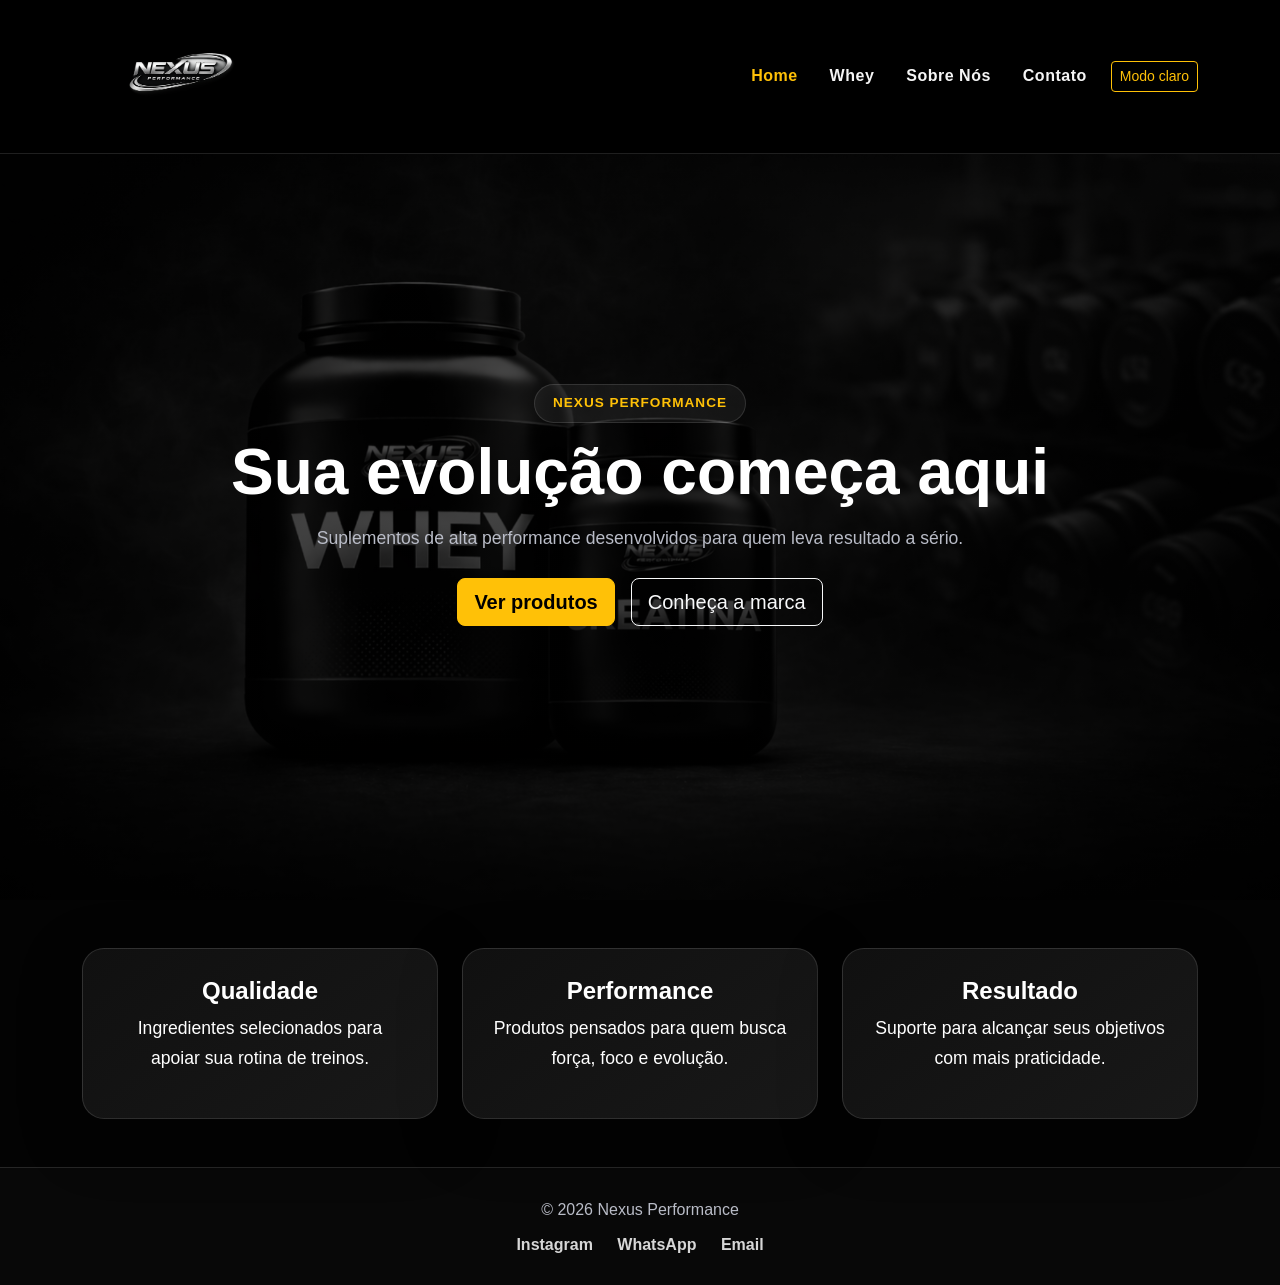
<file: index.html>
<!DOCTYPE html>
<html lang="pt-br">
<head>
    <meta charset="UTF-8">
    <meta name="viewport" content="width=device-width, initial-scale=1.0">
    <title>Nexus Performance | Home</title>
    <link href="https://cdn.jsdelivr.net/npm/bootstrap@5.3.3/dist/css/bootstrap.min.css" rel="stylesheet">
    <link rel="stylesheet" href="style.css">
</head>
<body>
    <nav class="navbar navbar-expand-lg navbar-dark fixed-top nav-nexus">
        <div class="container">
            <a class="navbar-brand" href="index.html">
                <img src="ChatGPT Image 26 de fev. de 2026, 19_39_35.png" alt="Logo Nexus Performance">
            </a>
            <button class="navbar-toggler" type="button" data-bs-toggle="collapse" data-bs-target="#menu" aria-controls="menu" aria-expanded="false" aria-label="Abrir menu">
                <span class="navbar-toggler-icon"></span>
            </button>
            <div class="collapse navbar-collapse" id="menu">
                <ul class="navbar-nav ms-auto gap-lg-3">
                    <li class="nav-item"><a class="nav-link active" href="index.html">Home</a></li>
                    <li class="nav-item"><a class="nav-link" href="whey.html">Whey</a></li>
                    <li class="nav-item"><a class="nav-link" href="sobre.html">Sobre Nós</a></li>
                    <li class="nav-item"><a class="nav-link" href="contato.html">Contato</a></li>
                </ul>
            </div>
            <button id="themeToggle" class="btn btn-sm btn-outline-warning ms-lg-3 mt-3 mt-lg-0" type="button">Modo claro</button>
        </div>
    </nav>

    <header class="hero d-flex align-items-center text-center">
        <div class="container hero-content">
            <span class="tag">Nexus Performance</span>
            <h1>Sua evolução começa aqui</h1>
            <p>Suplementos de alta performance desenvolvidos para quem leva resultado a sério.</p>
            <div class="d-flex justify-content-center gap-3 flex-wrap mt-4">
                <a href="whey.html" class="btn btn-warning btn-lg fw-bold">Ver produtos</a>
                <a href="sobre.html" class="btn btn-outline-light btn-lg">Conheça a marca</a>
            </div>
        </div>
    </header>

    <main>
        <section class="container py-5">
            <div class="row g-4 text-center">
                <div class="col-md-4">
                    <div class="card-nexus h-100">
                        <h2>Qualidade</h2>
                        <p>Ingredientes selecionados para apoiar sua rotina de treinos.</p>
                    </div>
                </div>
                <div class="col-md-4">
                    <div class="card-nexus h-100">
                        <h2>Performance</h2>
                        <p>Produtos pensados para quem busca força, foco e evolução.</p>
                    </div>
                </div>
                <div class="col-md-4">
                    <div class="card-nexus h-100">
                        <h2>Resultado</h2>
                        <p>Suporte para alcançar seus objetivos com mais praticidade.</p>
                    </div>
                </div>
            </div>
        </section>
    </main>

    <footer>
        <p>&copy; 2026 Nexus Performance</p>
        <div class="redes">
            <a href="#">Instagram</a>
            <a href="#">WhatsApp</a>
            <a href="#">Email</a>
        </div>
    </footer>

    <script src="https://cdn.jsdelivr.net/npm/bootstrap@5.3.3/dist/js/bootstrap.bundle.min.js"></script>
    <script src="script.js"></script>
</body>
</html>
</file>
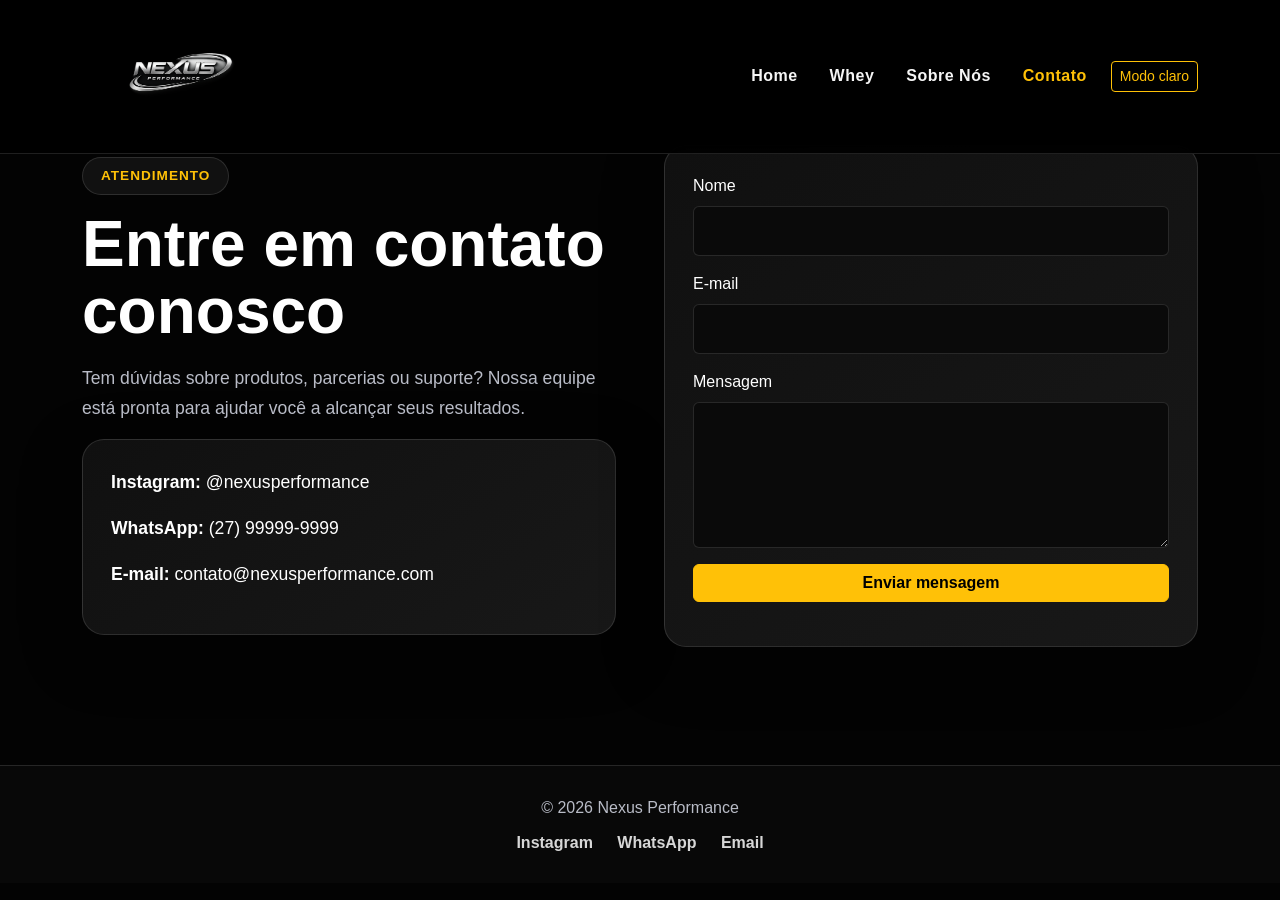
<file: contato.html>
<!DOCTYPE html>
<html lang="pt-br">
<head>
    <meta charset="UTF-8">
    <meta name="viewport" content="width=device-width, initial-scale=1.0">
    <title>Nexus Performance | Contato</title>
    <link href="https://cdn.jsdelivr.net/npm/bootstrap@5.3.3/dist/css/bootstrap.min.css" rel="stylesheet">
    <link rel="stylesheet" href="style.css">
</head>
<body>
    <nav class="navbar navbar-expand-lg navbar-dark fixed-top nav-nexus">
        <div class="container">
            <a class="navbar-brand" href="index.html">
                <img src="ChatGPT Image 26 de fev. de 2026, 19_39_35.png" alt="Logo Nexus Performance">
            </a>
            <button class="navbar-toggler" type="button" data-bs-toggle="collapse" data-bs-target="#menu" aria-controls="menu" aria-expanded="false" aria-label="Abrir menu">
                <span class="navbar-toggler-icon"></span>
            </button>
            <div class="collapse navbar-collapse" id="menu">
                <ul class="navbar-nav ms-auto gap-lg-3">
                    <li class="nav-item"><a class="nav-link" href="index.html">Home</a></li>
                    <li class="nav-item"><a class="nav-link" href="whey.html">Whey</a></li>
                    <li class="nav-item"><a class="nav-link" href="sobre.html">Sobre Nós</a></li>
                    <li class="nav-item"><a class="nav-link active" href="contato.html">Contato</a></li>
                </ul>
            </div>
            <button id="themeToggle" class="btn btn-sm btn-outline-warning ms-lg-3 mt-3 mt-lg-0" type="button">Modo claro</button>
        </div>
    </nav>

    <main class="page-space container">
        <section class="row g-5 align-items-center">
            <div class="col-lg-6">
                <span class="tag">Atendimento</span>
                <h1>Entre em contato conosco</h1>
                <p class="text-secondary-nexus">Tem dúvidas sobre produtos, parcerias ou suporte? Nossa equipe está pronta para ajudar você a alcançar seus resultados.</p>
                <div class="contact-info">
                    <p><strong>Instagram:</strong> @nexusperformance</p>
                    <p><strong>WhatsApp:</strong> (27) 99999-9999</p>
                    <p><strong>E-mail:</strong> contato@nexusperformance.com</p>
                </div>
            </div>
            <div class="col-lg-6">
                <form class="form-card" id="formContato">
                    <div class="mb-3">
                        <label for="nome" class="form-label">Nome</label>
                        <input type="text" class="form-control" id="nome" name="nome" required>
                    </div>
                    <div class="mb-3">
                        <label for="email" class="form-label">E-mail</label>
                        <input type="email" class="form-control" id="email" name="email" required>
                    </div>
                    <div class="mb-3">
                        <label for="mensagem" class="form-label">Mensagem</label>
                        <textarea class="form-control" id="mensagem" name="mensagem" rows="5" required></textarea>
                    </div>
                    <button type="submit" class="btn btn-warning fw-bold w-100">Enviar mensagem</button>
                                    <p id="mensagemContato" class="mensagem-contato mt-3 mb-0"></p>
                </form>
            </div>
        </section>
    </main>

    <footer>
        <p>&copy; 2026 Nexus Performance</p>
        <div class="redes">
            <a href="#">Instagram</a>
            <a href="#">WhatsApp</a>
            <a href="#">Email</a>
        </div>
    </footer>

    <script src="https://cdn.jsdelivr.net/npm/bootstrap@5.3.3/dist/js/bootstrap.bundle.min.js"></script>
    <script src="script.js"></script>
</body>
</html>
</file>
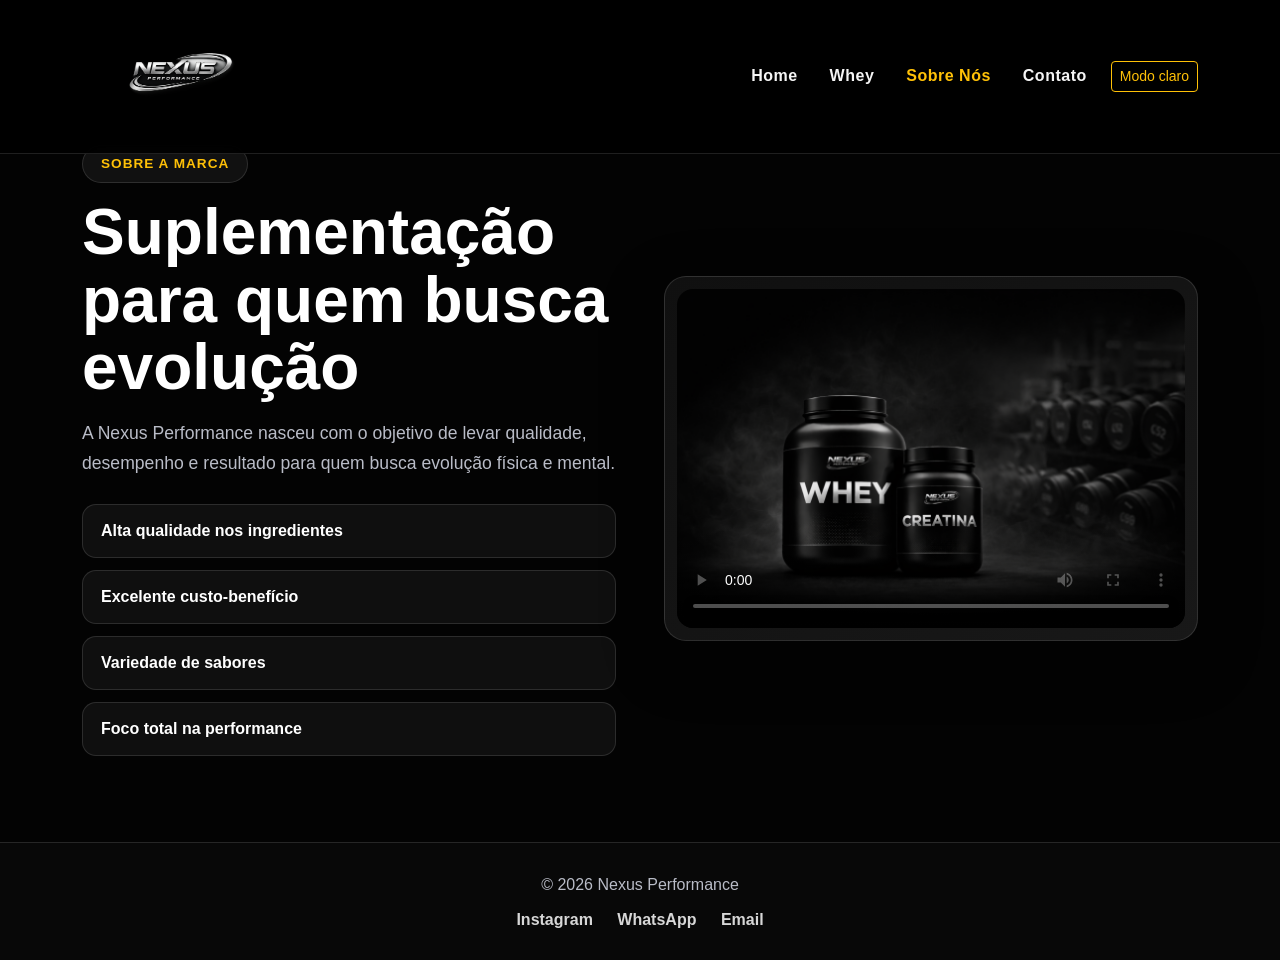
<file: sobre.html>
<!DOCTYPE html>
<html lang="pt-br">
<head>
    <meta charset="UTF-8">
    <meta name="viewport" content="width=device-width, initial-scale=1.0">
    <title>Nexus Performance | Sobre Nós</title>
    <link href="https://cdn.jsdelivr.net/npm/bootstrap@5.3.3/dist/css/bootstrap.min.css" rel="stylesheet">
    <link rel="stylesheet" href="style.css">
</head>
<body>
    <nav class="navbar navbar-expand-lg navbar-dark fixed-top nav-nexus">
        <div class="container">
            <a class="navbar-brand" href="index.html">
                <img src="ChatGPT Image 26 de fev. de 2026, 19_39_35.png" alt="Logo Nexus Performance">
            </a>
            <button class="navbar-toggler" type="button" data-bs-toggle="collapse" data-bs-target="#menu" aria-controls="menu" aria-expanded="false" aria-label="Abrir menu">
                <span class="navbar-toggler-icon"></span>
            </button>
            <div class="collapse navbar-collapse" id="menu">
                <ul class="navbar-nav ms-auto gap-lg-3">
                    <li class="nav-item"><a class="nav-link" href="index.html">Home</a></li>
                    <li class="nav-item"><a class="nav-link" href="whey.html">Whey</a></li>
                    <li class="nav-item"><a class="nav-link active" href="sobre.html">Sobre Nós</a></li>
                    <li class="nav-item"><a class="nav-link" href="contato.html">Contato</a></li>
                </ul>
            </div>
            <button id="themeToggle" class="btn btn-sm btn-outline-warning ms-lg-3 mt-3 mt-lg-0" type="button">Modo claro</button>
        </div>
    </nav>

    <main class="page-space container">
        <section class="row align-items-center g-5">
            <div class="col-lg-6">
                <span class="tag">Sobre a marca</span>
                <h1>Suplementação para quem busca evolução</h1>
                <p class="text-secondary-nexus">A Nexus Performance nasceu com o objetivo de levar qualidade, desempenho e resultado para quem busca evolução física e mental.</p>
                <ul class="beneficios">
                    <li>Alta qualidade nos ingredientes</li>
                    <li>Excelente custo-benefício</li>
                    <li>Variedade de sabores</li>
                    <li>Foco total na performance</li>
                </ul>
            </div>
            <div class="col-lg-6">
                <div class="video-box">
                    <video controls class="w-100" poster="fundo certo.png">
                        <source src="Video_Com_Legendas_e_Fundo_Preto.mp4" type="video/mp4">
                        Seu navegador não suporta vídeo.
                    </video>
                </div>
            </div>
        </section>
    </main>

    <footer>
        <p>&copy; 2026 Nexus Performance</p>
        <div class="redes">
            <a href="#">Instagram</a>
            <a href="#">WhatsApp</a>
            <a href="#">Email</a>
        </div>
    </footer>

    <script src="https://cdn.jsdelivr.net/npm/bootstrap@5.3.3/dist/js/bootstrap.bundle.min.js"></script>
    <script src="script.js"></script>
</body>
</html>
</file>
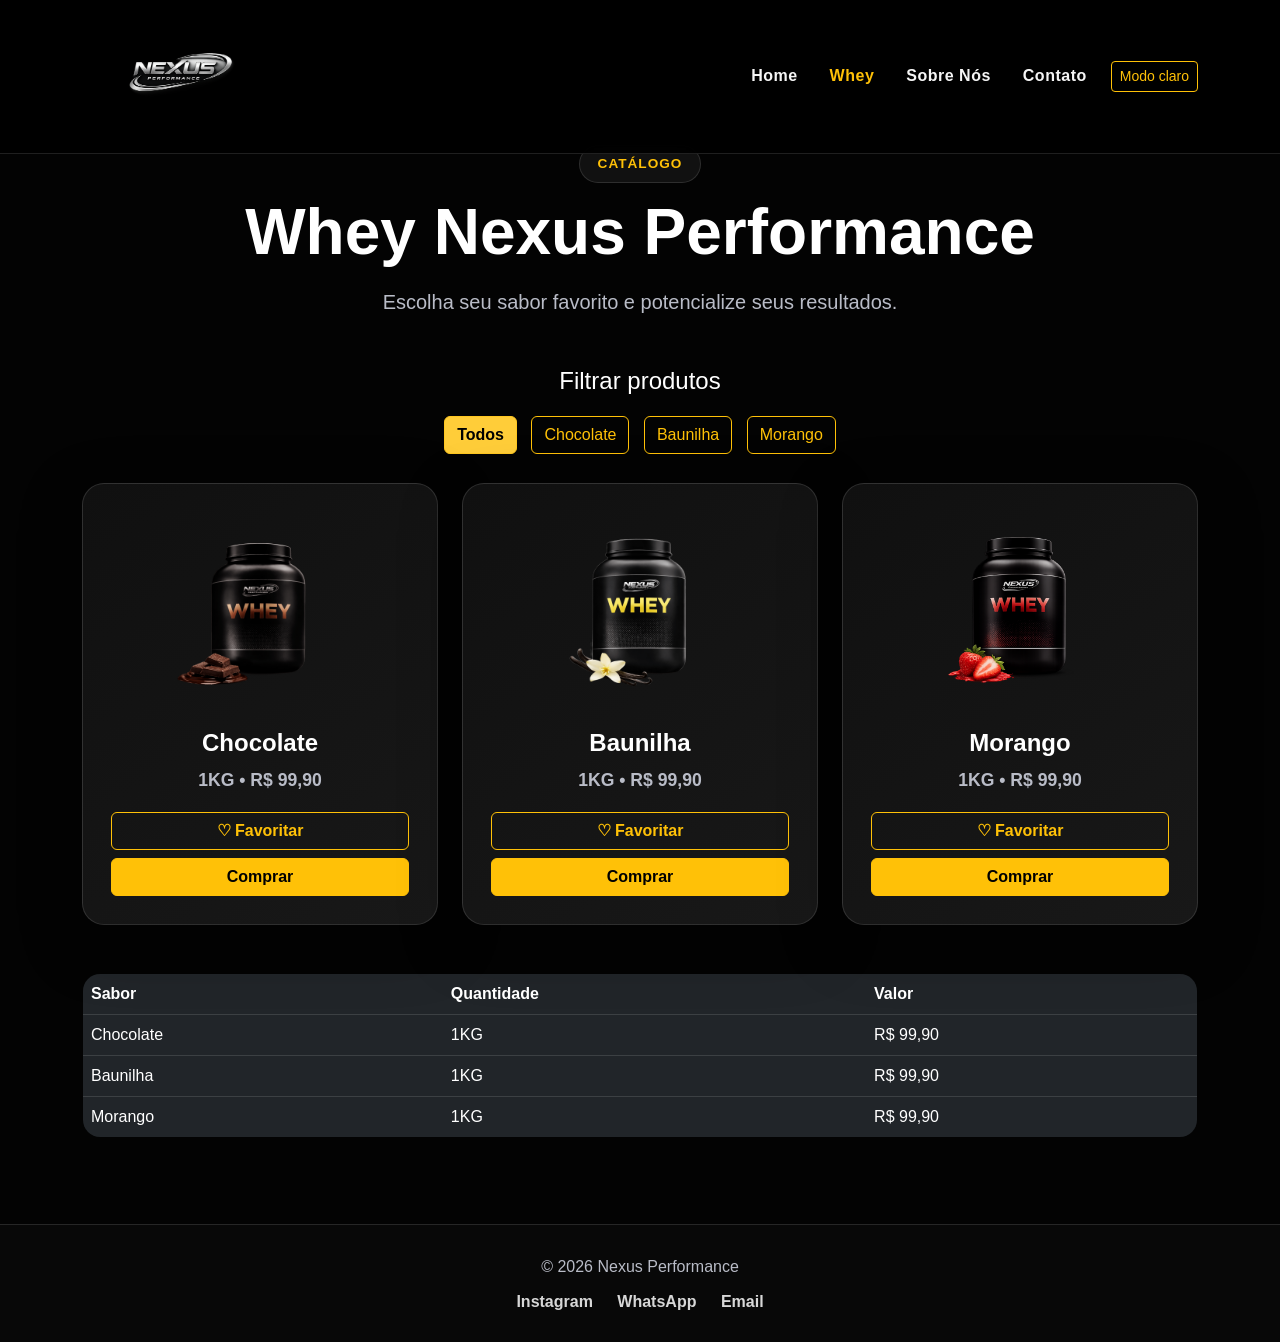
<file: whey.html>
<!DOCTYPE html>
<html lang="pt-br">
<head>
    <meta charset="UTF-8">
    <meta name="viewport" content="width=device-width, initial-scale=1.0">
    <title>Nexus Performance | Whey</title>
    <link href="https://cdn.jsdelivr.net/npm/bootstrap@5.3.3/dist/css/bootstrap.min.css" rel="stylesheet">
    <link rel="stylesheet" href="style.css">
</head>
<body>
    <nav class="navbar navbar-expand-lg navbar-dark fixed-top nav-nexus">
        <div class="container">
            <a class="navbar-brand" href="index.html">
                <img src="ChatGPT Image 26 de fev. de 2026, 19_39_35.png" alt="Logo Nexus Performance">
            </a>
            <button class="navbar-toggler" type="button" data-bs-toggle="collapse" data-bs-target="#menu" aria-controls="menu" aria-expanded="false" aria-label="Abrir menu">
                <span class="navbar-toggler-icon"></span>
            </button>
            <div class="collapse navbar-collapse" id="menu">
                <ul class="navbar-nav ms-auto gap-lg-3">
                    <li class="nav-item"><a class="nav-link" href="index.html">Home</a></li>
                    <li class="nav-item"><a class="nav-link active" href="whey.html">Whey</a></li>
                    <li class="nav-item"><a class="nav-link" href="sobre.html">Sobre Nós</a></li>
                    <li class="nav-item"><a class="nav-link" href="contato.html">Contato</a></li>
                </ul>
            </div>
            <button id="themeToggle" class="btn btn-sm btn-outline-warning ms-lg-3 mt-3 mt-lg-0" type="button">Modo claro</button>
        </div>
    </nav>

    <main class="page-space container">
        <section class="text-center mb-5">
            <span class="tag">Catálogo</span>
            <h1>Whey Nexus Performance</h1>
            <p class="lead text-secondary-nexus">Escolha seu sabor favorito e potencialize seus resultados.</p>
        </section>

        <section class="filtro-produtos text-center mb-4">
            <h2 class="h4 mb-3">Filtrar produtos</h2>
            <button class="btn btn-warning fw-bold filtro-btn active" type="button" data-filter="todos">Todos</button>
            <button class="btn btn-outline-warning filtro-btn" type="button" data-filter="chocolate">Chocolate</button>
            <button class="btn btn-outline-warning filtro-btn" type="button" data-filter="baunilha">Baunilha</button>
            <button class="btn btn-outline-warning filtro-btn" type="button" data-filter="morango">Morango</button>
        </section>

        <section class="row g-4" id="listaProdutos">
            <div class="col-md-4 produto-item" data-sabor="chocolate">
                <div class="product-card h-100">
                    <img src="cc4c6f28-0168-49e9-a411-be5b89554f25.png" alt="Whey sabor chocolate" class="img-fluid">
                    <h2>Chocolate</h2>
                    <p>1KG • R$ 99,90</p>
                    <button type="button" class="btn btn-outline-warning fw-bold w-100 mb-2 favorito-btn">♡ Favoritar</button>
                    <a href="contato.html" class="btn btn-warning fw-bold w-100">Comprar</a>
                </div>
            </div>
            <div class="col-md-4 produto-item" data-sabor="baunilha">
                <div class="product-card h-100">
                    <img src="ChatGPT Image 30 de mar. de 2026, 23_37_22 (1).png" alt="Whey sabor baunilha" class="img-fluid">
                    <h2>Baunilha</h2>
                    <p>1KG • R$ 99,90</p>
                    <button type="button" class="btn btn-outline-warning fw-bold w-100 mb-2 favorito-btn">♡ Favoritar</button>
                    <a href="contato.html" class="btn btn-warning fw-bold w-100">Comprar</a>
                </div>
            </div>
            <div class="col-md-4 produto-item" data-sabor="morango">
                <div class="product-card h-100">
                    <img src="de53046f-ea9e-466f-a074-8883a6ea00af.png" alt="Whey sabor morango" class="img-fluid">
                    <h2>Morango</h2>
                    <p>1KG • R$ 99,90</p>
                    <button type="button" class="btn btn-outline-warning fw-bold w-100 mb-2 favorito-btn">♡ Favoritar</button>
                    <a href="contato.html" class="btn btn-warning fw-bold w-100">Comprar</a>
                </div>
            </div>
        </section>

        <p id="mensagemFiltro" class="text-center text-secondary-nexus mt-4"></p>

        <section class="table-responsive mt-5">
            <table class="table table-dark table-hover align-middle tabela-precos">
                <thead>
                    <tr>
                        <th>Sabor</th>
                        <th>Quantidade</th>
                        <th>Valor</th>
                    </tr>
                </thead>
                <tbody>
                    <tr><td>Chocolate</td><td>1KG</td><td>R$ 99,90</td></tr>
                    <tr><td>Baunilha</td><td>1KG</td><td>R$ 99,90</td></tr>
                    <tr><td>Morango</td><td>1KG</td><td>R$ 99,90</td></tr>
                </tbody>
            </table>
        </section>
    </main>

    <footer>
        <p>&copy; 2026 Nexus Performance</p>
        <div class="redes">
            <a href="#">Instagram</a>
            <a href="#">WhatsApp</a>
            <a href="#">Email</a>
        </div>
    </footer>

    <script src="https://cdn.jsdelivr.net/npm/bootstrap@5.3.3/dist/js/bootstrap.bundle.min.js"></script>
    <script src="script.js"></script>
</body>
</html>
</file>
<file: style.css>
:root {
    --bg: #030303;
    --bg-soft: #101010;
    --text: #ffffff;
    --muted: #b9bcc7;
    --accent: #ffc107;
    --border: rgba(255, 255, 255, 0.12);
}

* {
    box-sizing: border-box;
}

body {
    margin: 0;
    font-family: Arial, Helvetica, sans-serif;
    background: var(--bg);
    color: var(--text);
}

.nav-nexus {
    background: rgba(0, 0, 0, 0.92);
    border-bottom: 1px solid var(--border);
    backdrop-filter: blur(8px);
}

.navbar-brand img {
    width: 190px;
    height: auto;
}

.nav-link {
    color: #f5f5f5 !important;
    font-weight: 700;
    letter-spacing: 0.5px;
}

.nav-link:hover,
.nav-link.active {
    color: var(--accent) !important;
}

.hero {
    min-height: 100vh;
    padding-top: 110px;
    background:
        linear-gradient(rgba(0, 0, 0, 0.55), rgba(0, 0, 0, 0.85)),
        url('fundo certo.png') center/cover no-repeat;
}

.hero-content {
    max-width: 900px;
}

.tag {
    display: inline-block;
    padding: 8px 18px;
    margin-bottom: 16px;
    border: 1px solid var(--border);
    border-radius: 999px;
    color: var(--accent);
    background: rgba(255, 255, 255, 0.06);
    font-weight: 700;
    text-transform: uppercase;
    font-size: 0.85rem;
    letter-spacing: 1px;
}

h1 {
    font-size: clamp(2.2rem, 5vw, 4.6rem);
    font-weight: 900;
    line-height: 1.05;
    margin-bottom: 18px;
}

h2 {
    font-size: 1.5rem;
    font-weight: 800;
}

p {
    font-size: 1.1rem;
    line-height: 1.7;
}

.hero p,
.text-secondary-nexus {
    color: var(--muted);
}

.page-space {
    padding-top: 145px;
    padding-bottom: 70px;
    min-height: 85vh;
}

.card-nexus,
.product-card,
.form-card,
.video-box,
.contact-info {
    background: linear-gradient(145deg, #101010, #181818);
    border: 1px solid var(--border);
    border-radius: 22px;
    padding: 28px;
    box-shadow: 0 18px 60px rgba(0, 0, 0, 0.35);
}

.product-card {
    text-align: center;
    transition: transform 0.25s ease, border 0.25s ease;
}

.product-card:hover {
    transform: translateY(-8px);
    border-color: rgba(255, 193, 7, 0.6);
}

.product-card img {
    width: 100%;
    max-height: 330px;
    object-fit: contain;
    margin-bottom: 18px;
}

.product-card p {
    color: var(--muted);
    font-weight: 700;
}

.tabela-precos {
    border-radius: 18px;
    overflow: hidden;
    border: 1px solid var(--border);
}

.beneficios {
    padding-left: 0;
    list-style: none;
    margin-top: 25px;
}

.beneficios li {
    margin-bottom: 12px;
    padding: 14px 18px;
    border: 1px solid var(--border);
    border-radius: 14px;
    background: rgba(255, 255, 255, 0.05);
    font-weight: 700;
}

.video-box {
    padding: 12px;
}

.video-box video {
    border-radius: 16px;
    display: block;
}

.form-control {
    background: #0a0a0a;
    border: 1px solid var(--border);
    color: white;
    padding: 12px 14px;
}

.form-control:focus {
    background: #0a0a0a;
    color: white;
    border-color: var(--accent);
    box-shadow: 0 0 0 0.2rem rgba(255, 193, 7, 0.15);
}

footer {
    background: #080808;
    border-top: 1px solid var(--border);
    text-align: center;
    padding: 28px 15px;
}

footer p {
    margin-bottom: 10px;
    color: var(--muted);
    font-size: 1rem;
}

.redes a {
    color: #d7d7d7;
    margin: 0 10px;
    text-decoration: none;
    font-weight: 700;
}

.redes a:hover {
    color: var(--accent);
}

@media (max-width: 991px) {
    .navbar-brand img {
        width: 150px;
    }

    .page-space {
        padding-top: 120px;
    }
}

@media (max-width: 576px) {
    .hero {
        min-height: 90vh;
        padding-top: 95px;
    }

    .card-nexus,
    .product-card,
    .form-card,
    .video-box,
    .contact-info {
        padding: 20px;
    }

    .redes a {
        display: block;
        margin: 8px 0;
    }
}

/* Funcionalidades JavaScript */
.light-mode {
    --bg: #f7f7f7;
    --bg-soft: #ffffff;
    --text: #151515;
    --muted: #555555;
    --border: rgba(0, 0, 0, 0.12);
}

.light-mode .nav-nexus,
.light-mode footer {
    background: rgba(255, 255, 255, 0.94);
}

.light-mode .nav-link {
    color: #151515 !important;
}

.light-mode .hero {
    background:
        linear-gradient(rgba(255, 255, 255, 0.78), rgba(247, 247, 247, 0.92)),
        url('fundo certo.png') center/cover no-repeat;
}

.light-mode .card-nexus,
.light-mode .product-card,
.light-mode .form-card,
.light-mode .video-box,
.light-mode .contact-info,
.light-mode .beneficios li {
    background: linear-gradient(145deg, #ffffff, #eeeeee);
}

.light-mode .form-control {
    background: #ffffff;
    color: #151515;
}

.filtro-produtos .btn {
    margin: 5px;
}

.favorito-btn.favoritado {
    background: var(--accent);
    color: #000000;
}

.mensagem-contato {
    color: var(--accent);
    font-weight: 700;
}
</file>
